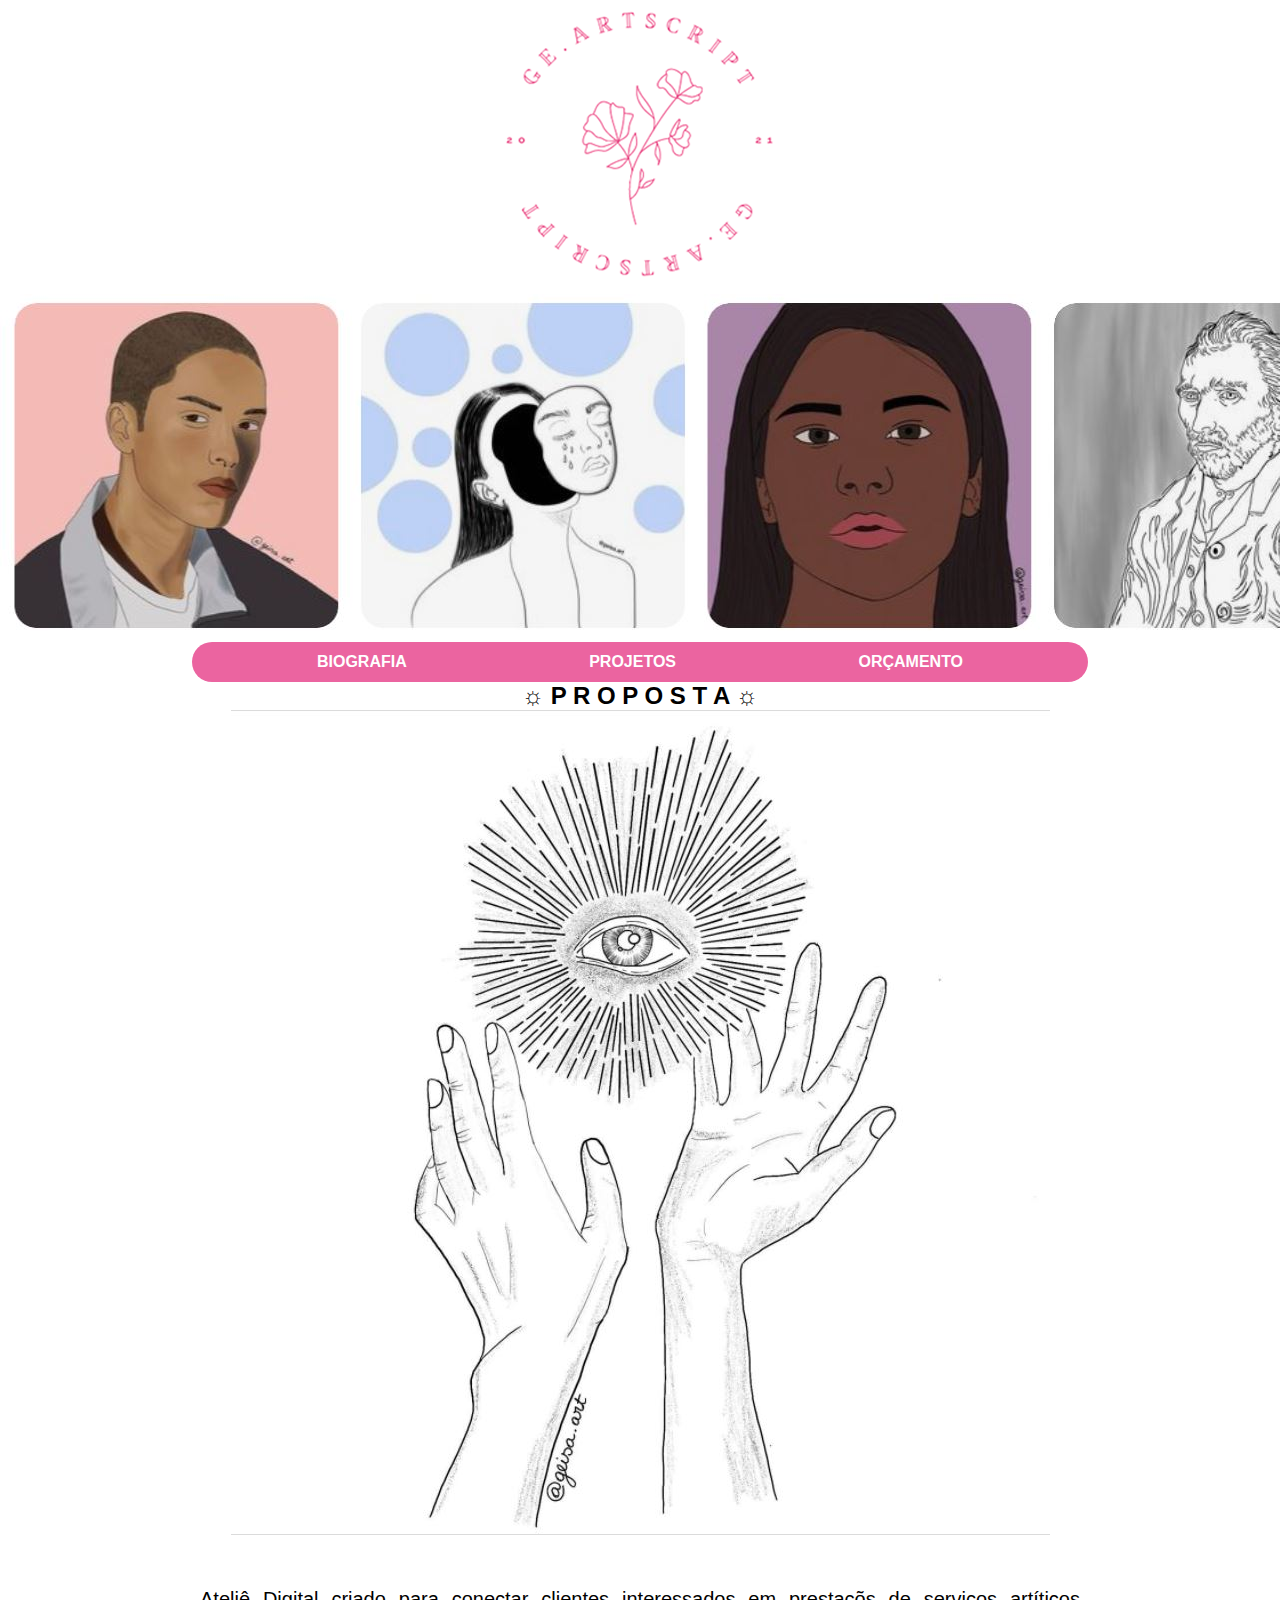
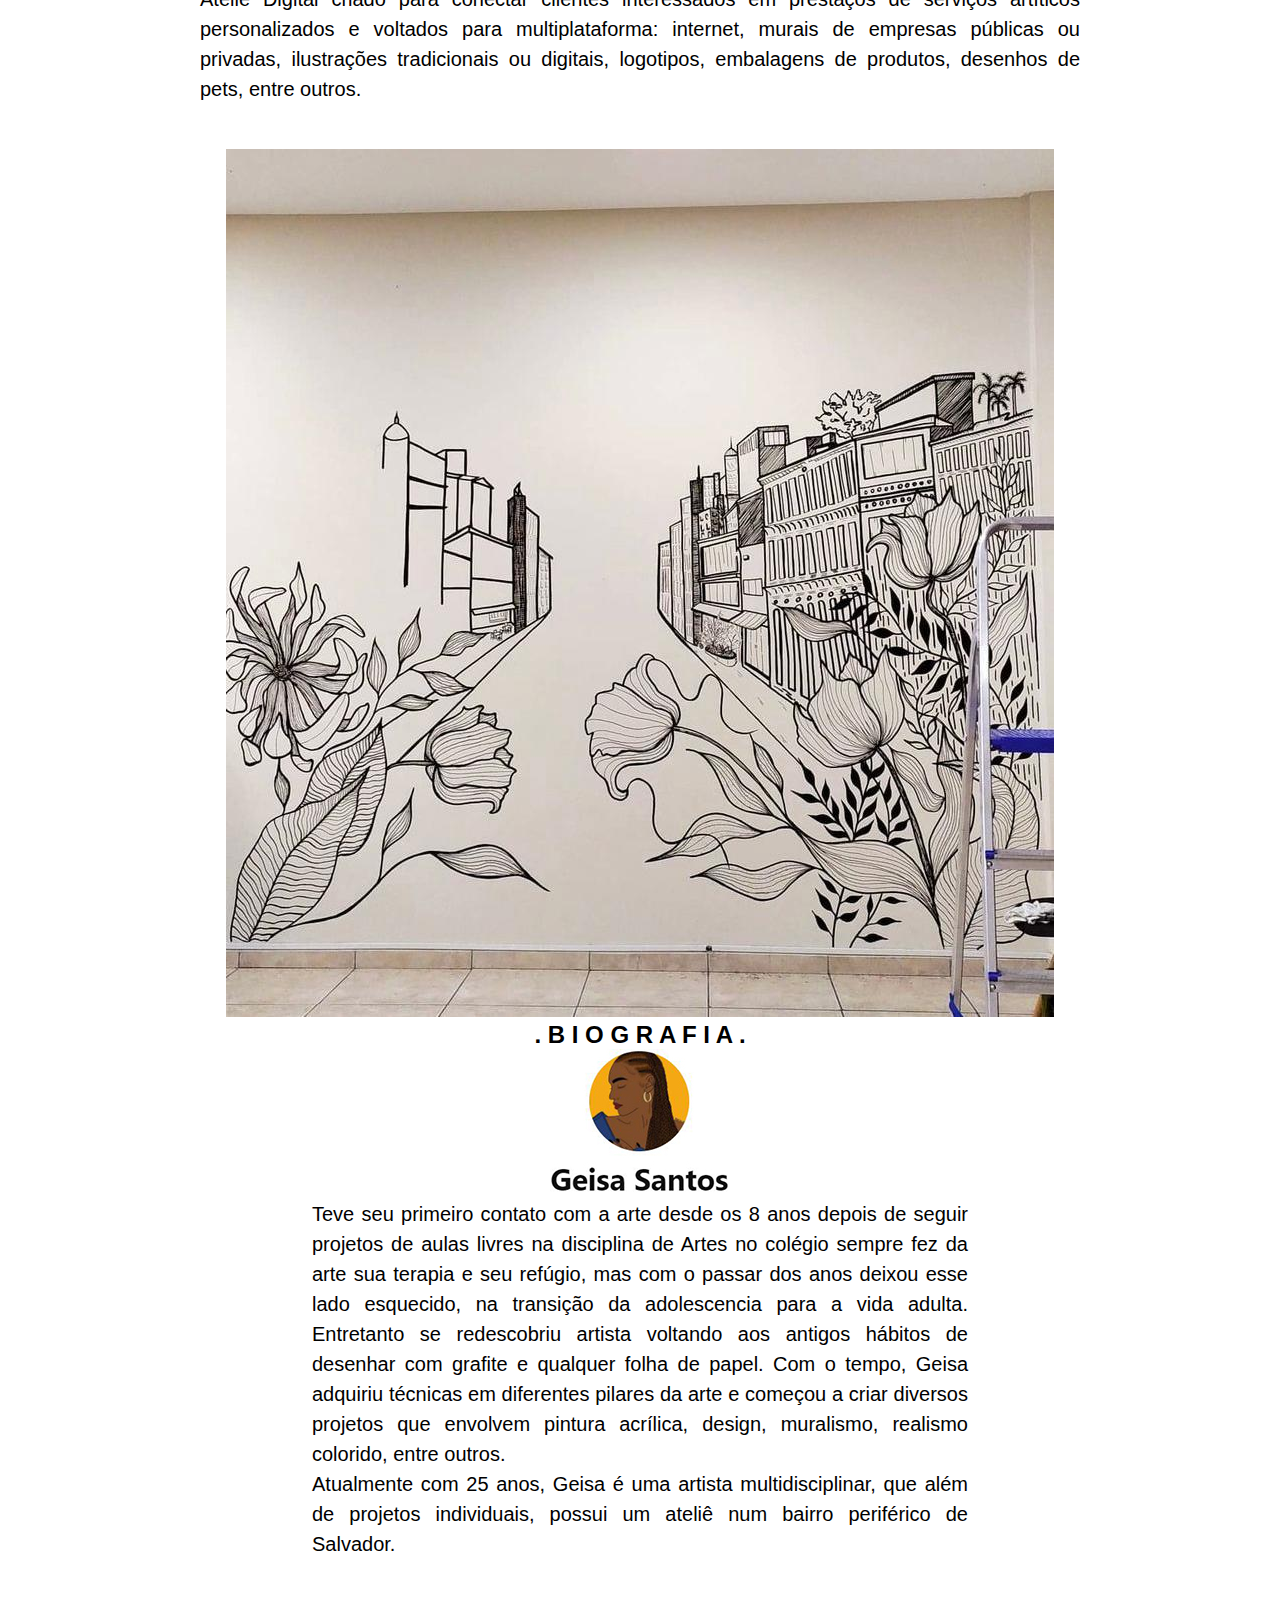
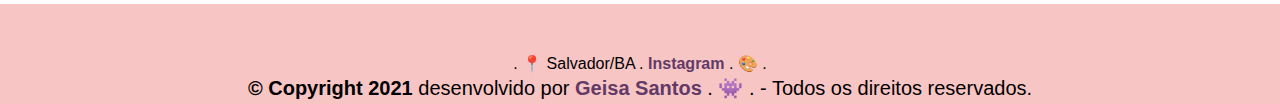
<file: index.html>
<!DOCTYPE html>
<html lang="pt-br">

<head>
    <!--Meta com icon para o gui ado navegador-->
    <meta charset="utf-8">
    <meta http-equiv="X-UA-Compatible" content="IE=edge">
    <meta name="viewport" content="width=device-width, initial-scale=1.0">
    <link rel="stylesheet" href="atelie-digital.css">
    <title>ge ♥ ArtScript</title>
    <link rel="shortcut icon" href="https://i.pinimg.com/280x280_RS/15/6d/b6/156db64c87633b77c9958dc445096ffd.jpg" />
</head>

<body>
    <!--Titulo principal da página com section com logotipo-->
    <h1></h1>

    <section class="logotipo">
        <img src="img/Ge.artscript.png" alt="logotipo com um desenho de flores no meio envolto do lome do ateliê">
    </section>

    <section class="img-1">
        <img src="img/Capturar.JPG" alt="ícone com exebição da imagem de 3 obras da artista">
    </section>
    <header>
        <section>
            <!--Area de navegação e acesso à outras partes do site-->
            <nav class="principal">
                <!--Está é uma lista não ordenada, devido ao uso do UL-->
                <ul>
                    <li>
                        <a href="#biografia">BIOGRAFIA</a>
                    </li>

                    <li>
                        <a href="p2projeto.html">PROJETOS</a>
                    </li>

                    <li>
                        <a href="orçamento-p3.html">ORÇAMENTO</a>
                    </li>
                </ul>
            </nav>
        </section>
    </header>

    <h2>☼ P R O P O S T A ☼</h2>
    <img src="img/projeto-1.JPG" alt="Imagem com uma mão com um olho iluminado">
    <p class="proposta">
        Ateliê Digital criado para conectar clientes interessados em prestaçõs de serviços artíticos personalizados e voltados para multiplataforma: internet, murais de empresas públicas ou privadas, ilustrações tradicionais ou digitais, logotipos, embalagens
        de produtos, desenhos de pets, entre outros.
    </p>

    <img src="img/mural4.jfif" alt="Mural de area interna de uma agência contendo uma rua com vários prédios e casas de arquiteuras diferentes, projeto em andamento">

    <section class="principal1" id="biografia">

        <h2 class="bio">. B I O G R A F I A .</h2>
        <img src="img/bio.JPG" id="img-bio" alt="imagem de um desenho de uma mulher negra com tranças nagô e abaixo nome da artista e proprietária do ateliê: Geisa Santos">

        <p class="bio">
            Teve seu primeiro contato com a arte desde os 8 anos depois de seguir projetos de aulas livres na disciplina de Artes no colégio sempre fez da arte sua terapia e seu refúgio, mas com o passar dos anos deixou esse lado esquecido, na transição da adolescencia
            para a vida adulta. Entretanto se redescobriu artista voltando aos antigos hábitos de desenhar com grafite e qualquer folha de papel. Com o tempo, Geisa adquiriu técnicas em diferentes pilares da arte e começou a criar diversos projetos que
            envolvem pintura acrílica, design, muralismo, realismo colorido, entre outros.
        </p>
        <p class="bio1">
            Atualmente com 25 anos, Geisa é uma artista multidisciplinar, que além de projetos individuais, possui um ateliê num bairro periférico de Salvador.
        </p>

    </section>

    <!--Footer com imagem da logo e informaços básicas-->
    <footer>
        <!-- <img src="img/icon-footer.JPG"> -->
        . 📍 Salvador/BA . <a href="https://www.instagram.com/geisa.art/" target="_blank">Instagram</a> . 🎨 .
        <br>
        <p><b>© Copyright 2021</b> desenvolvido por <b><a href="https://github.com/altgsp" target="_blank">Geisa
                    Santos</a></b> . 👾 . - Todos os direitos reservados.</p>
    </footer>
</body>

</html>
</file>
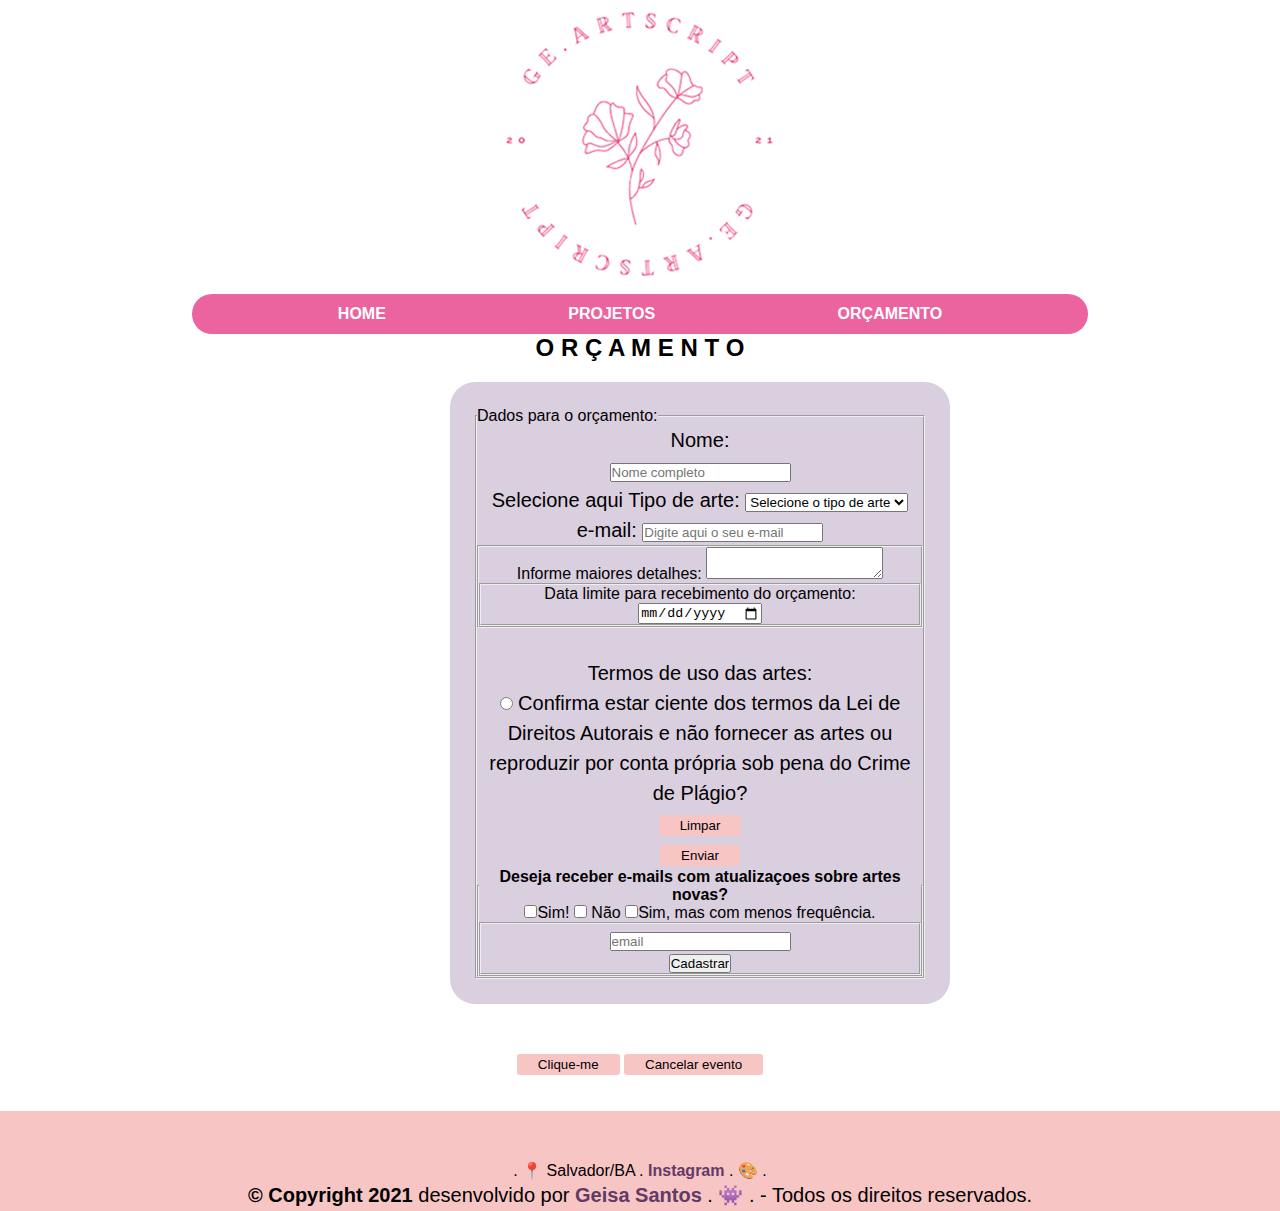
<file: orçamento-p3.html>
<!DOCTYPE html>
<html>

<head>
    <meta charset="utf-8">
    <meta http-equiv="X-UA-Compatible" content="IE=edge">
    <meta name="viewport" content="width=device-width, initial-scale=1.0">
    <link rel="stylesheet" href="atelie-digital.css">
    <title>ge ♥ ArtScript</title>
    <link rel="shortcut icon" href="https://i.pinimg.com/280x280_RS/15/6d/b6/156db64c87633b77c9958dc445096ffd.jpg" />
</head>

<body>

    <h1></h1>

    <section class="logotipo">
        <img src="img/Ge.artscript.png" alt="logotipo com um desenho de flores no meio envolto do lome do ateliê">
    </section>

    <header>
        <section>
            <!--Area de navegação e acesso à outras partes do site-->
            <nav class="principal">
                <!--Está é uma lista não ordenada, devido ao uso do UL-->
                <ul>
                    <li>
                        <a href="index.html">HOME</a>
                    </li>

                    <li>
                        <a href="p2projeto.html">PROJETOS</a>
                    </li>

                    <li>
                        <a href="orçamento-p3.html">ORÇAMENTO</a>
                    </li>
                </ul>
            </nav>
        </section>
    </header>

    <p class="orçamento">
        <h2>O R Ç A M E N T O</h2>
    </p>

    <center>
        <!--Form para selecionar o método de envio desses daddos-->
        <section class="section-container background-section-two">
            <div class="card-container">
                <div>
                    <div id="content">
                        <form id="form">
                            <fieldset>
                                <legend>
                                    Dados para o orçamento:
                                </legend>
                                <p>
                                    <label for="nome">
                                    Nome:
                                </label>
                                    <p>
                                        <input type="text" id="nome" placeholder="Nome completo" </p>
                                        <P>
                                            <span>Selecione aqui</span>
                                            <label for="tipoarte">Tipo de arte:</label>
                                            <select id="tipoarte" name="tipoarte">
                                    <option> Selecione o tipo de arte </option>
                                    <option value="MURAL"> MURAL </option>
                                    <option value="DESENHO"> DESENHO P&B</option>
                                    <option value="PINTURA"> PINTURA </option>
                                    <option value="QUADRO"> QUADRO </option>
                                    <option value="AQUARELA"> AQUARELA </option>
                                    <option value="REALISMO"> REALISMO </option>
                                    <option value="COLAGEM"> COLAGEM </option>
                                </select>
                                        </P>

                                        <p>
                                            <label for="email">
                                    e-mail:
                                </label>
                                            <input type="email" id="email" placeholder="Digite aqui o seu e-mail" </p>

                                            <fieldset>
                                                <label for="mensagem">
                                    Informe maiores detalhes:
                                </label>

                                                <textarea id="mensagem" placeholder="Descreva detalhadamente a sua ideia!"> </textarea>
                                                <fieldset>
                                                    <label for="dataorçamento">
                                        Data limite para recebimento do orçamento:
                                        <input type="date" name="dataorçamento"
                                            placeholder="Selecione a data limite para recebimento do orçamento (considerando o prazo minimo de 48h)">
                                    </label>
                                                </fieldset>
                                            </fieldset>

                                            <p class="termos">

                                                <br>
                                                <radio>
                                                    <p>
                                                        <label for="TermosdeUso">
                                            Termos de uso das artes:
                                        </label>
                                                        <p>
                                                            <input type="radio" id="DireitosAutorais" name="DireitosAutorais" value="1"> Confirma estar ciente dos termos da Lei de Direitos Autorais e não fornecer as artes ou reproduzir por conta própria
                                                            sob pena do Crime de Plágio?
                                                        </p>
                                                </radio>
                                                </p>
                                                <p>

                                                    <p>
                                                        <button type="reset">Limpar</button>
                                                    </p>

                                                    <p>
                                                        <button type="submit">Enviar</button>
                                                    </p>
                                                </p>

                                                <p>
                                                    <fieldset>
                                                        <legend><b>Deseja receber e-mails com atualizaçoes sobre artes novas?</b></legend>
                                                        <input type="checkbox" name="opcoes">Sim!
                                                        <input type="checkbox" name="opcoes"> Não
                                                        <input type="checkbox" name="opcoes">Sim, mas com menos frequência.
                                                        <fieldset>
                                                            <form id="form">
                                                                <p>
                                                                    <input type="text" placeholder="email" id="email">
                                                                </p>
                                                                <input type="submit" value="Cadastrar">
                                                            </form>
                                                        </fieldset>
                                                    </fieldset>

                                                </p>
                            </fieldset>
                    </div>
                </div>
        </section>
    </center>

    <center>
        <button id="botao">Clique-me</button>
        <button id="cancelar">Cancelar evento</button>
    </center>

    </br>
    </br>

    <!--Footer com imagem da logo e informaços básicas-->
    <footer>
        <!-- <img src="img/icon-footer.JPG"> -->
        . 📍 Salvador/BA . <a href="https://www.instagram.com/geisa.art/" target="_blank">Instagram</a> . 🎨 .
        <br>
        <p><b>© Copyright 2021</b> desenvolvido por <b><a href="https://github.com/altgsp" target="_blank">Geisa
                    Santos</a></b> . 👾 . - Todos os direitos reservados.</p>
    </footer>
</body>
<script src="js/javascript.js"></script>

</html>
</file>
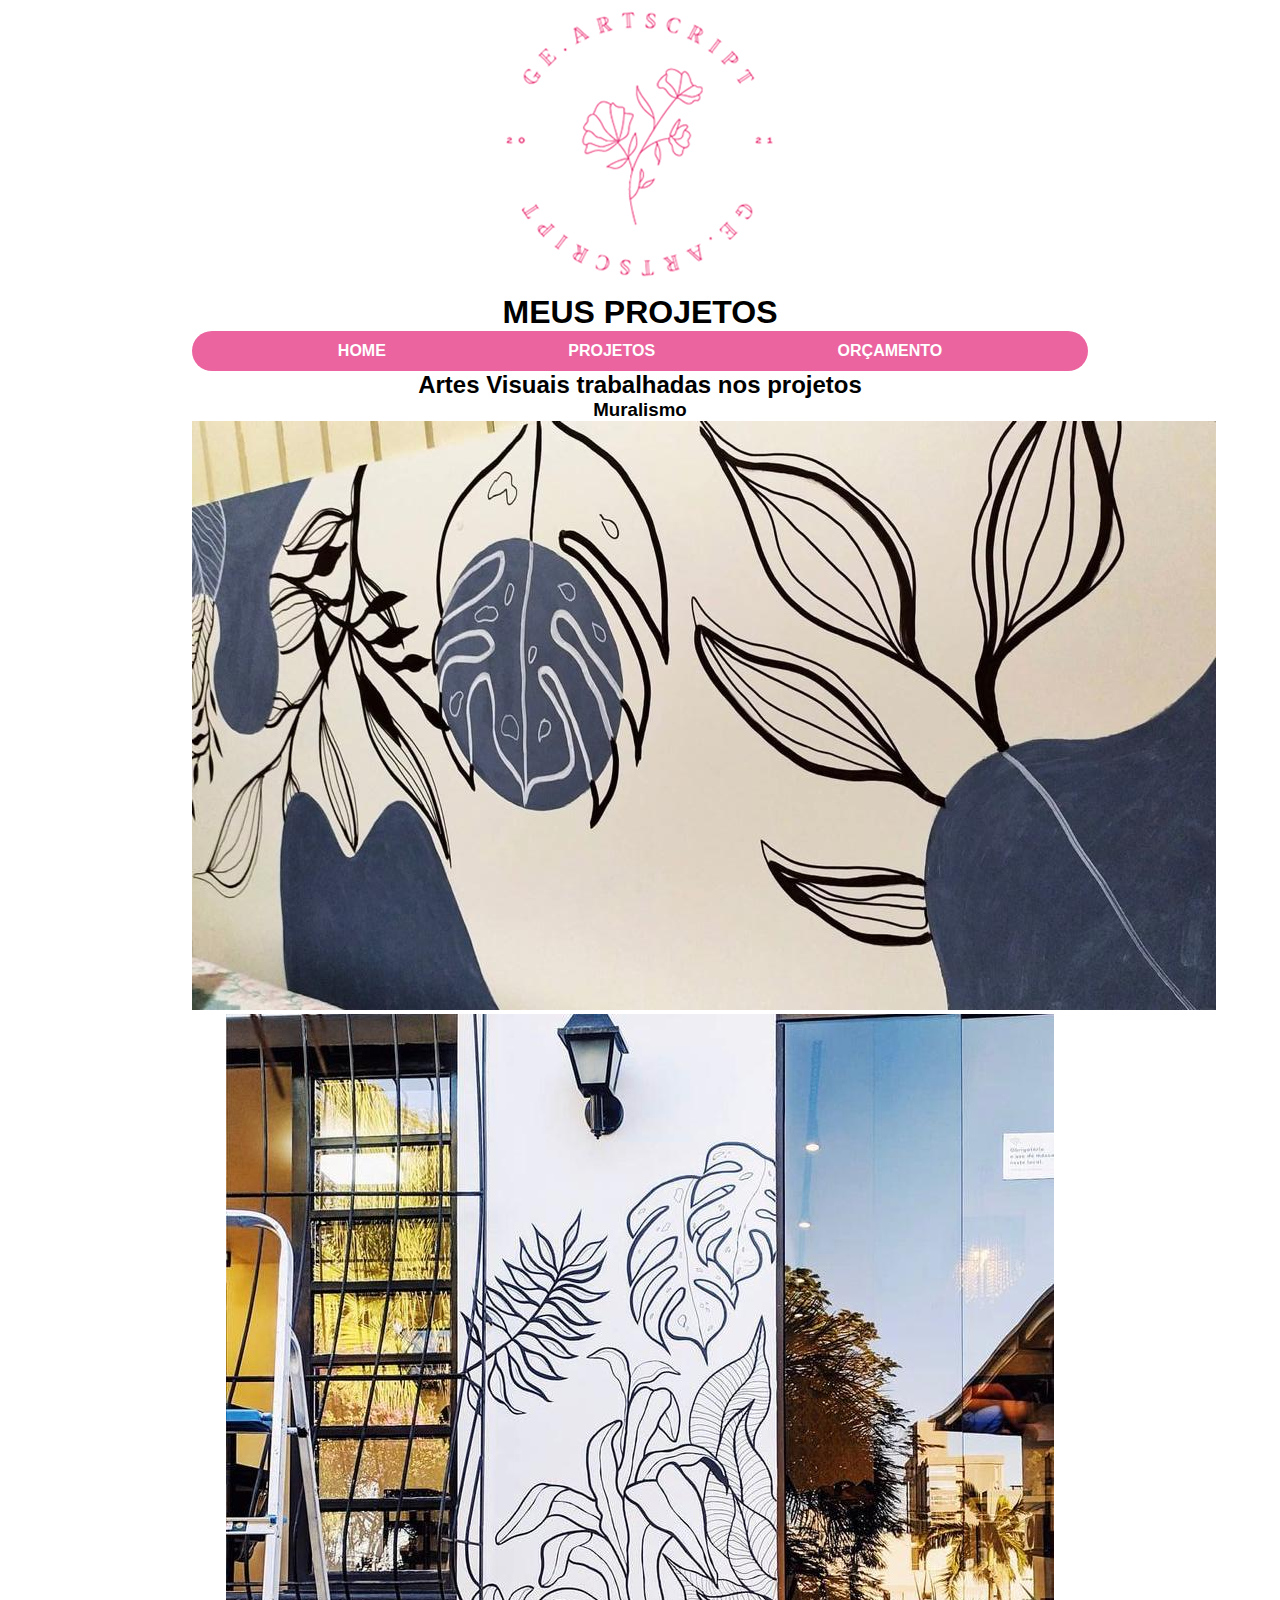
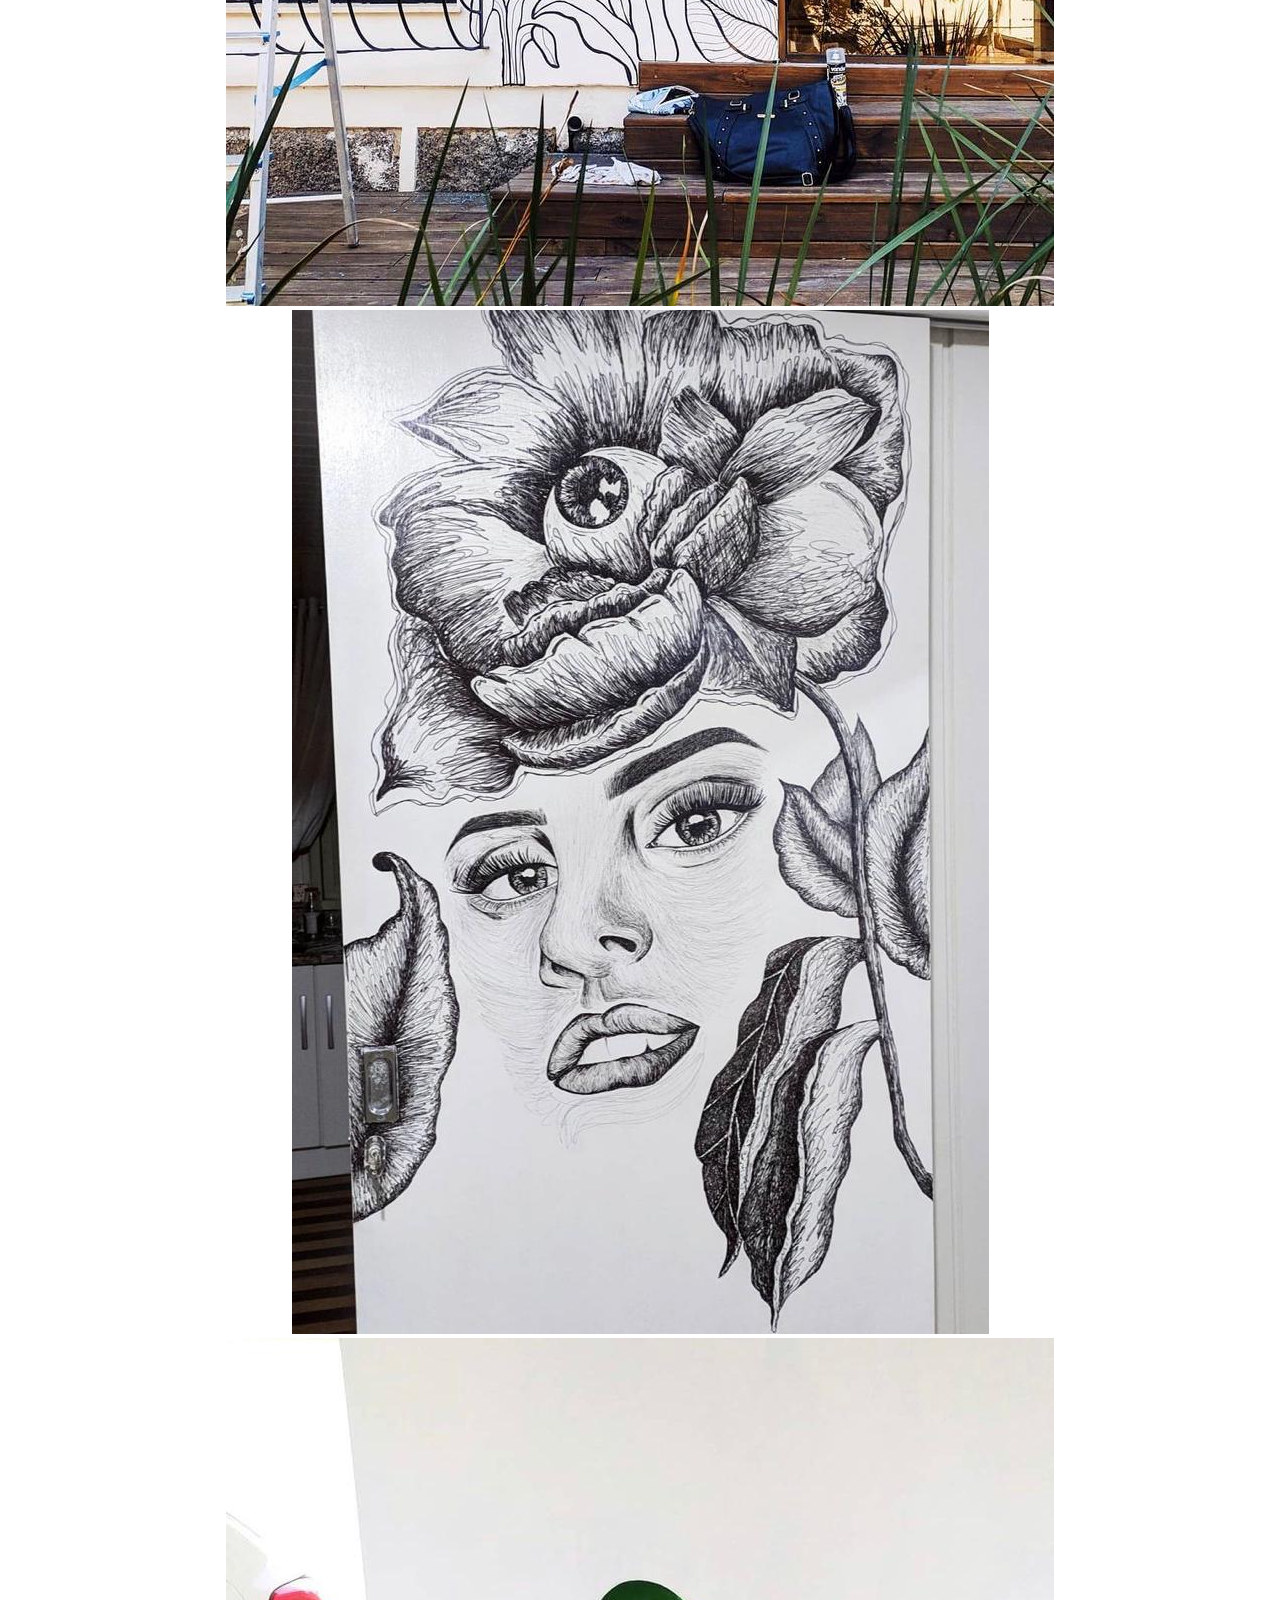
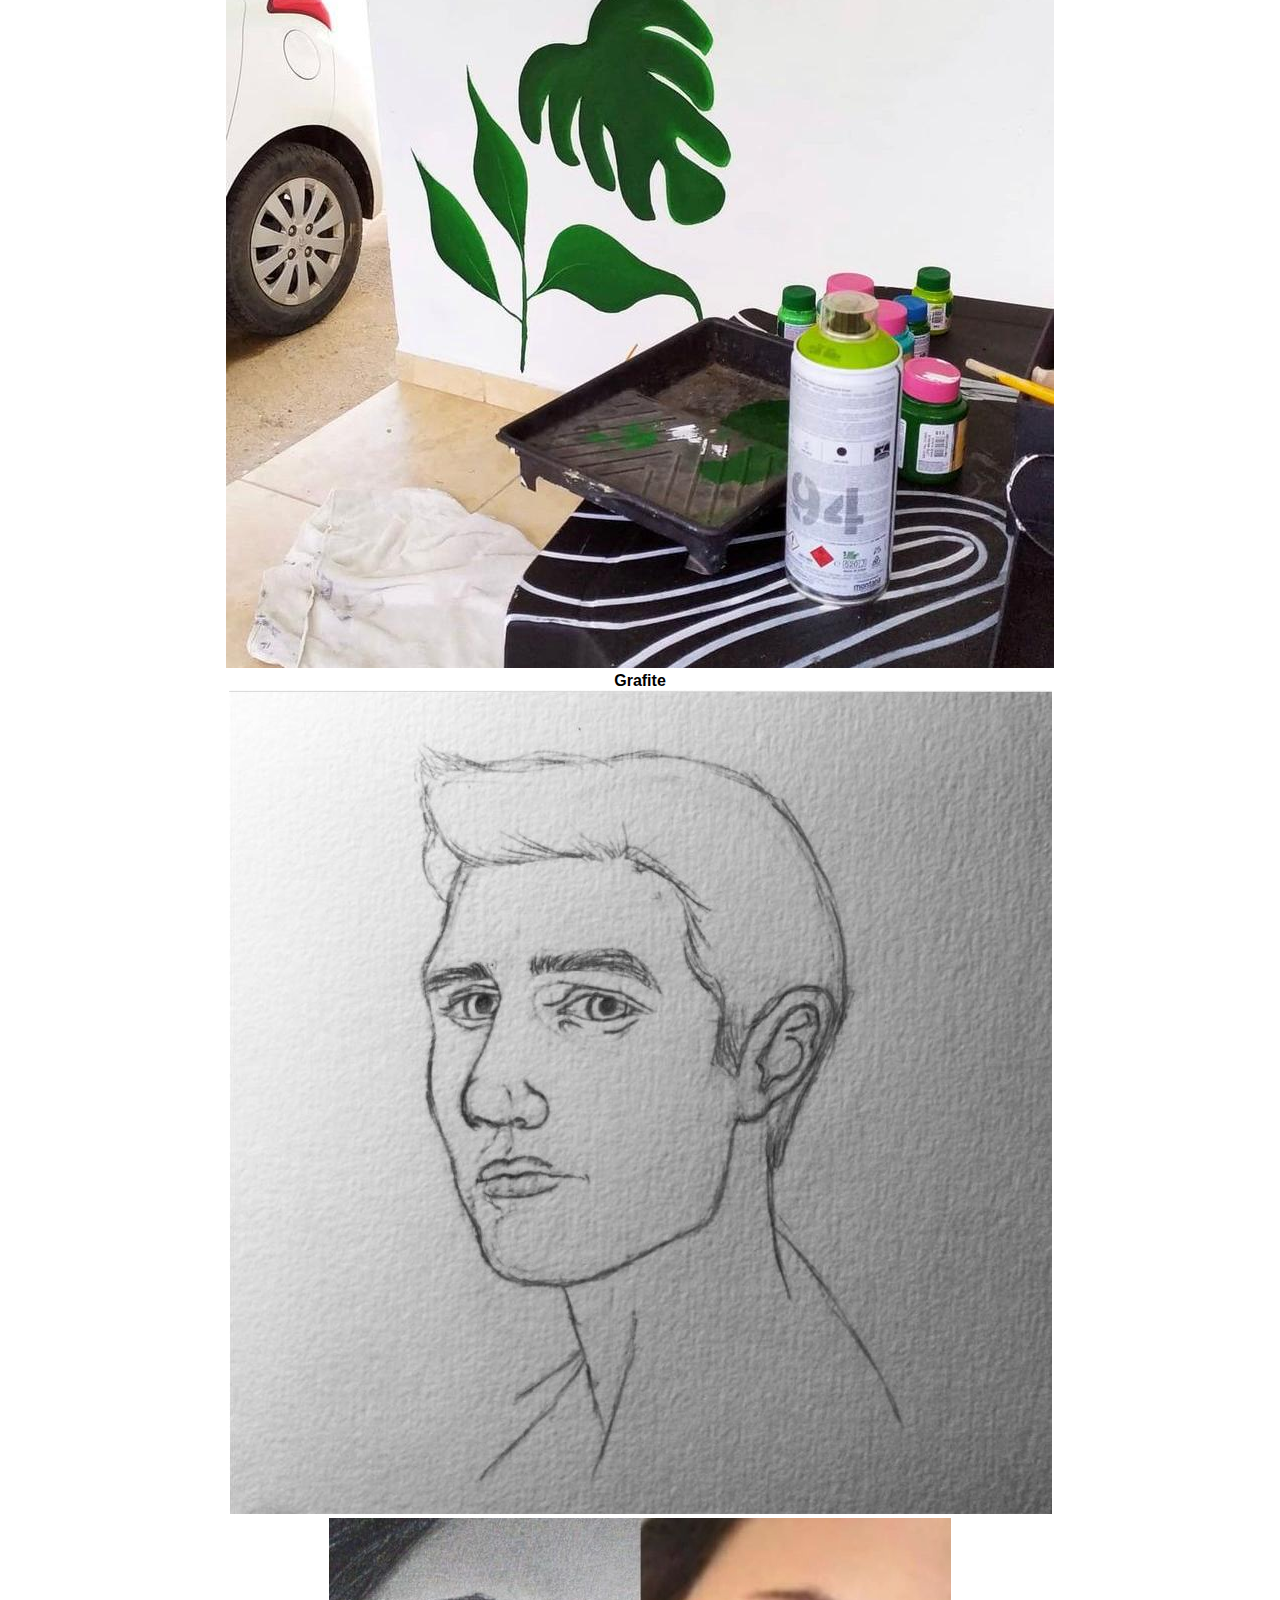
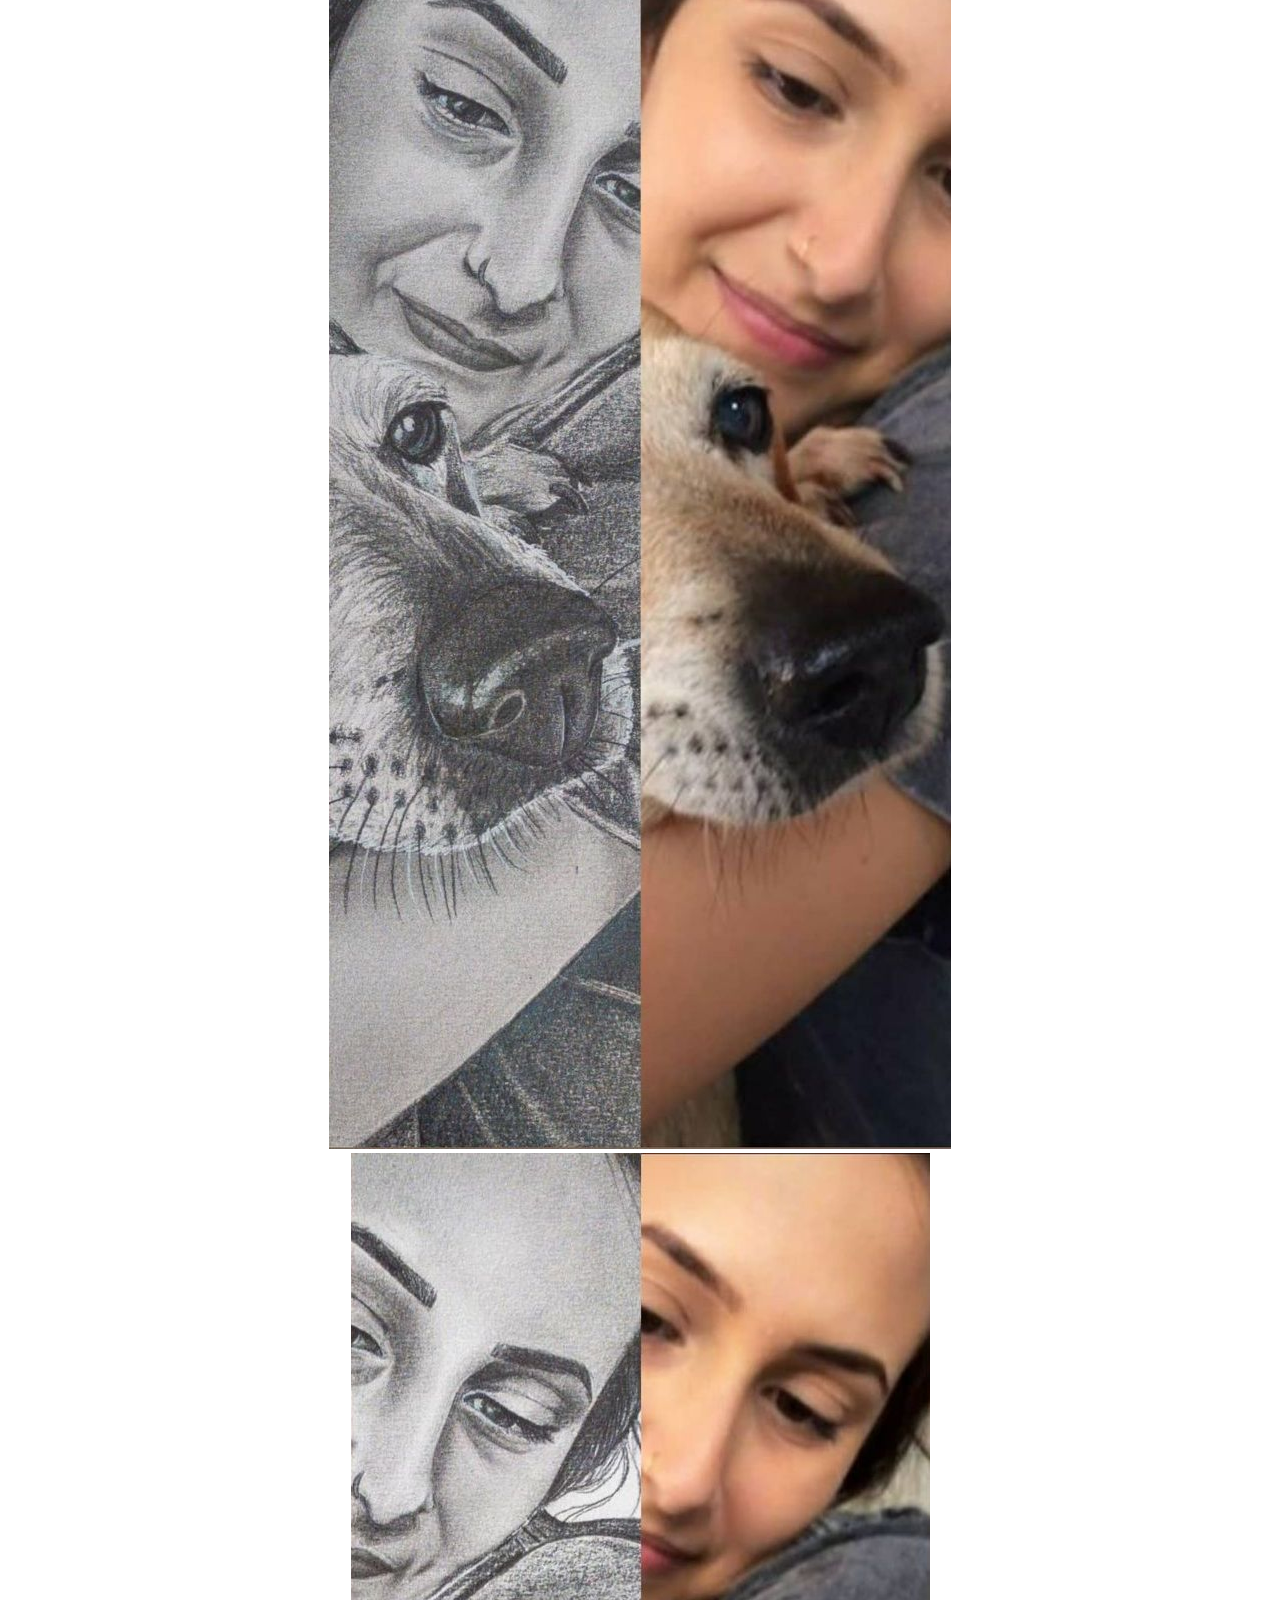
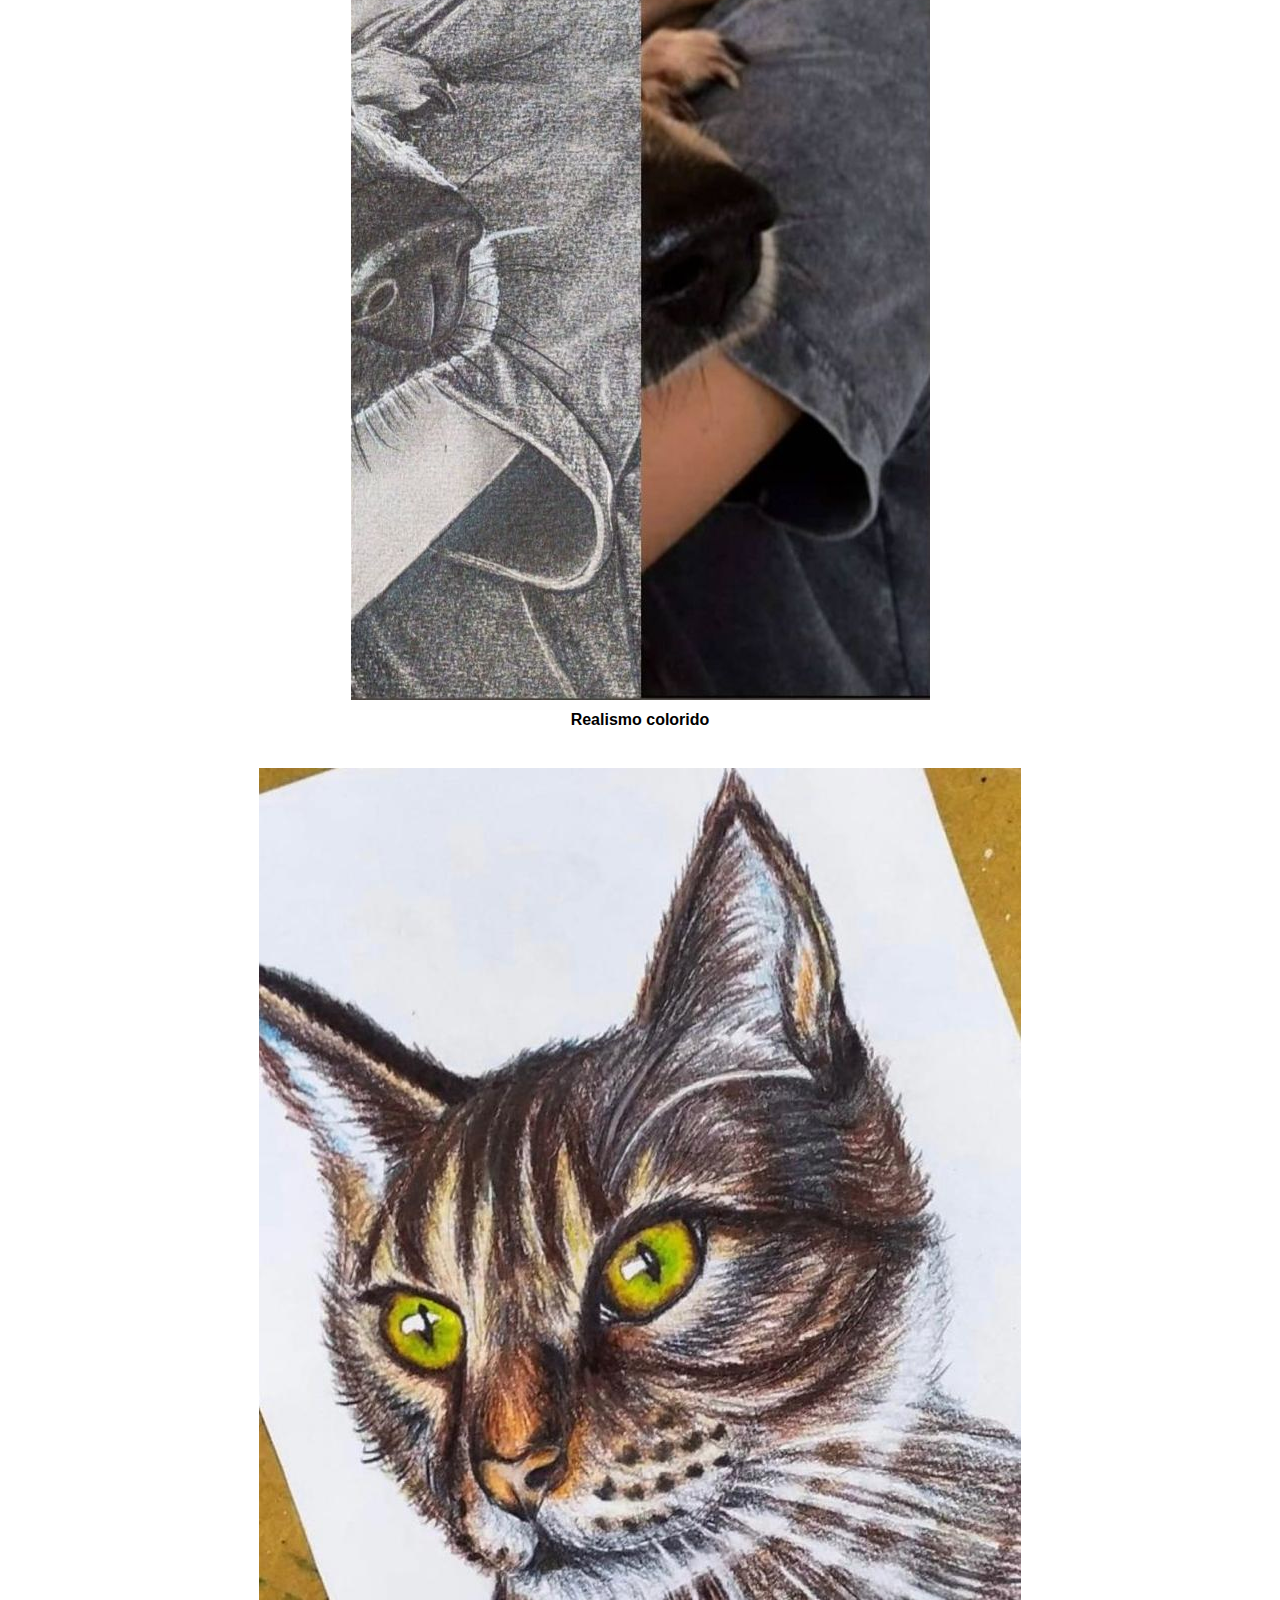
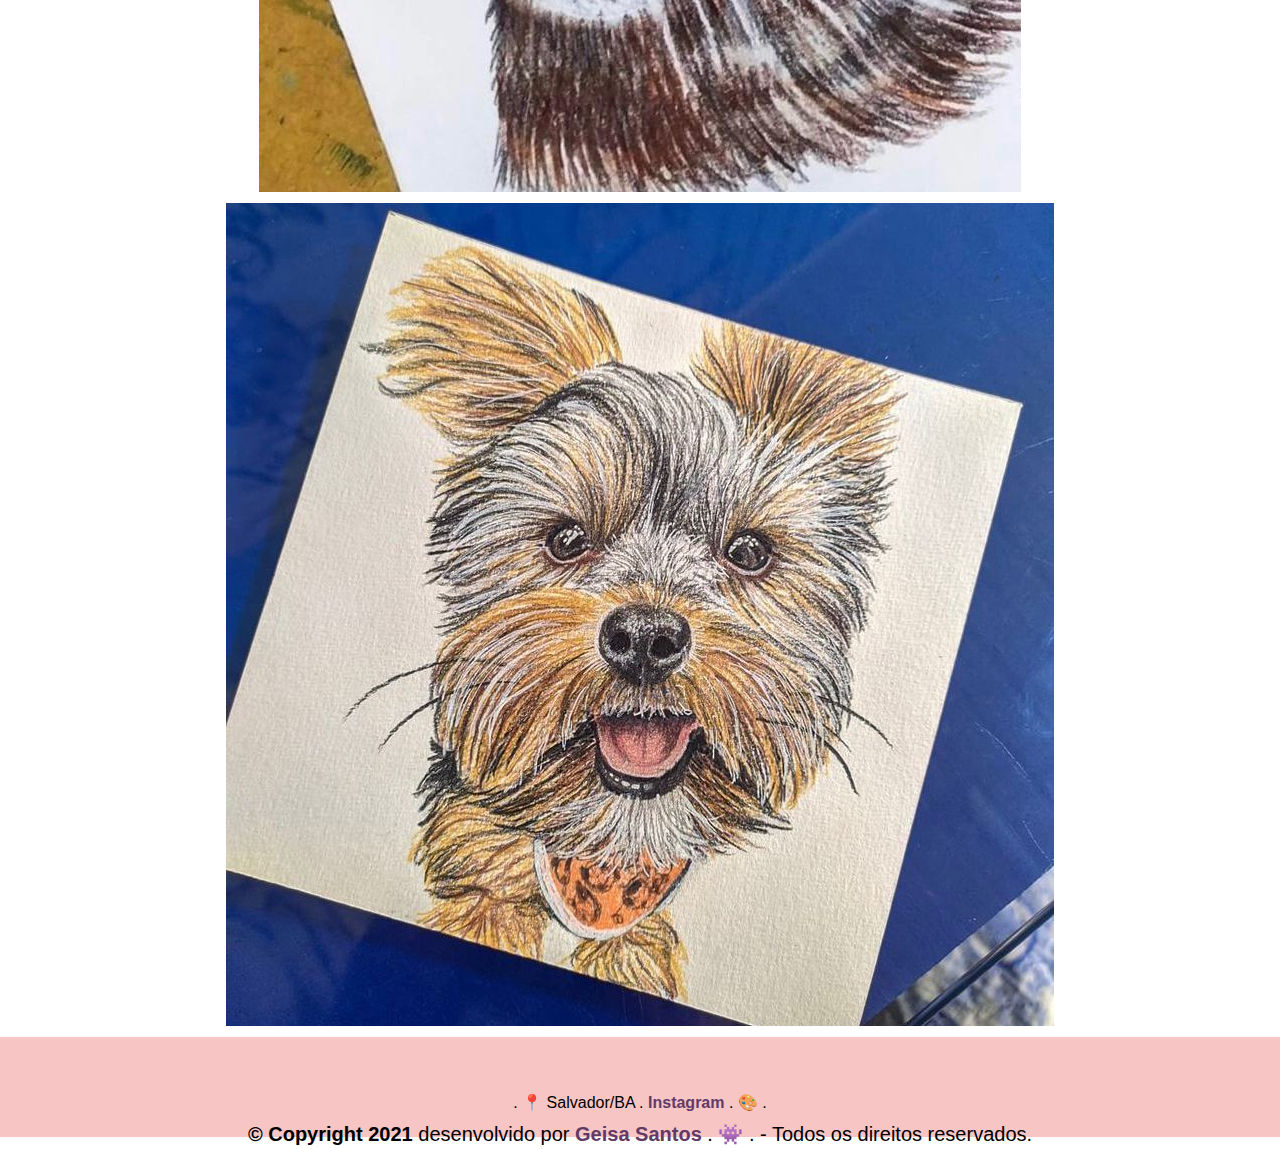
<file: p2projeto.html>
<!DOCTYPE html>
<html>

<head>
    <meta charset="utf-8">
    <meta http-equiv="X-UA-Compatible" content="IE=edge">
    <meta name="viewport" content="width=device-width, initial-scale=1.0">
    <link rel="stylesheet" href="atelie-digital.css">
    <title>ge ♥ ArtScript</title>
    <link rel="shortcut icon" href="https://i.pinimg.com/280x280_RS/15/6d/b6/156db64c87633b77c9958dc445096ffd.jpg" />
</head>

<body>

    <figure class="logotipo">
        <img src="img/Ge.artscript.png" alt="logotipo com um desenho de flores no meio envolto do lome do ateliê">
    </figure>


    <h1> MEUS PROJETOS</h1>
    <header>
        <section>
            <!--Area de navegação e acesso à outras partes do site-->
            <nav class="principal">
                <!--Está é uma lista não ordenada, devido ao uso do UL-->
                <ul>
                    <li>
                        <a href="index.html">HOME</a>
                    </li>

                    <li>
                        <a href="p2projeto.html">PROJETOS</a>
                    </li>

                    <li>
                        <a href="orçamento-p3.html">ORÇAMENTO</a>
                    </li>
                </ul>
            </nav>
        </section>
    </header>

    <!--Mesclagem de listas-->
    <h2>Artes Visuais trabalhadas nos projetos</h2>

    <ol>
        <h3>Muralismo</h3>
        <section class="muralismo">
            <img src="img/mural1.jfif" alt="mural com fundo branco e azul e desenhos de folhagem em preto e branco">

            <img src="img/mural2.jfif" alt="mural perto de um vitrine com fundo branco e folhagens em preto">

            <img src="img/mural3.jfif" alt="desenho em uma porta com uma flore com um olho no meio e aface de uma mulhere cercada de flores em P&B">

            <img src="img/mural5.jfif" alt="mural com fundo branco com desenho de folhas feitas com tinta spray">
        </section>

        <li><b>Grafite</b></li>
        <section class=" ">
            <img src="img/projeto-2.JPG" alt="desenho do rosto de um homem de perfil">
        </section>

        <table>
            <tr>
                <!-- tag figure -->
                <section class="tabela imagens">
                    <img src="img/drawtab1.jfif" alt="desenho da dona e um pet em preto e branco ao lado da imagem original"></th>
                    <img src="img/drawtab2.jfif" alt="desenho da dona e um pet em preto e branco ao lado da imagem original"></td>

                </section>
        </table>

        <ul>
            <li><b>Realismo colorido</b></li>
            <br>
            <section class=" ">
                <img src="img/draw1.jfif" alt="desenho de um gato feito com lapis de cor">
            </section>

            <section class=" ">
                <img src="img/draw3.jfif" alt="desenho de um cachorro feito com lapis de cor">
            </section>

            <!--Footer com imagem da logo e informaços básicas-->
            <footer>
                <!-- <img src="img/icon-footer.JPG"> -->
                . 📍 Salvador/BA . <a href="https://www.instagram.com/geisa.art/" target="_blank">Instagram</a> . 🎨 .
                <br>
                <p><b>© Copyright 2021</b> desenvolvido por <b><a href="https://github.com/altgsp" target="_blank">Geisa
                            Santos</a></b> . 👾 . - Todos os direitos reservados.</p>
            </footer>

</body>

</html>
</file>
<file: atelie-digital.css>
* {
    padding: 0;
    margin: 0;
    box-sizing: border-box;
}

body {
    width: 100%;
    height: 100vh;
    text-align: center;
    font-family: 'Lucida Sans', 'Lucida Sans Regular', 'Lucida Grande', 'Lucida Sans Unicode', Geneva, Verdana, sans-serif;
    margin: auto;
}

html {
    scroll-behavior: smooth;
}

p {
    font-size: 20px;
    line-height: 1.5;
    justify-content: center;
}

.logotipo {
    justify-content: center;
}

.img-1 {
    width: 100%;
}

p.proposta {
    text-align: justify;
    margin-left: 200px;
    margin-right: 200px;
    margin-top: 45px;
    margin-bottom: 45pX;
}

section {
    width: 70%;
    margin: 0 auto;
}


/* section section {
    width: 100%;
} */

ol {
    justify-content: center;
}

ul {
    list-style-type: none;
    line-height: 2;
    padding-left: 0;
}

table {
    line-height: 1.5;
    justify-content: center;
}

a {
    text-decoration: none;
    color: #623a66;
    font-weight: 700;
}

.principal {
    background: #eb64a0;
    height: 40px;
    width: 100%;
    border-radius: 25px;
}

.principal a {
    color: white;
    text-decoration: solid;
    font-weight: bold;
}

.principal1 biografia {
    text-align: justify;
    margin-left: 200px;
    margin-right: 200px;
    font-weight: bold;
}

p.bio {
    text-align: justify;
    margin-left: 120px;
    margin-right: 120px;
}

p.bio1 {
    text-align: justify;
    margin-left: 120px;
    margin-right: 120px;
    padding-bottom: 45px;
}

.principal li {
    display: inline-block;
    line-height: 2.5;
    margin: 0 89px;
}

.section-container {
    display: flex;
    width: 100%;
    align-items: center;
    justify-content: center;
}

form {
    display: flex;
    justify-content: center;
    align-items: center;
    border-radius: 12px;
}

.card-container {
    background-color: rgb(218, 207, 223);
    border-radius: 25px;
    margin-left: 120px;
    padding: 25px;
    max-width: 500px;
    margin-top: 20px;
    margin-bottom: 50px;
}

button {
    background-color: #f8c5c5;
    border: 1px solid transparent;
    padding: 2px 20px;
    border-radius: 3px;
}

footer {
    background-color: #f8c5c5;
    height: 40px;
    padding: 50px;
    font-size: medium;
    text-align: center;
}
</file>
